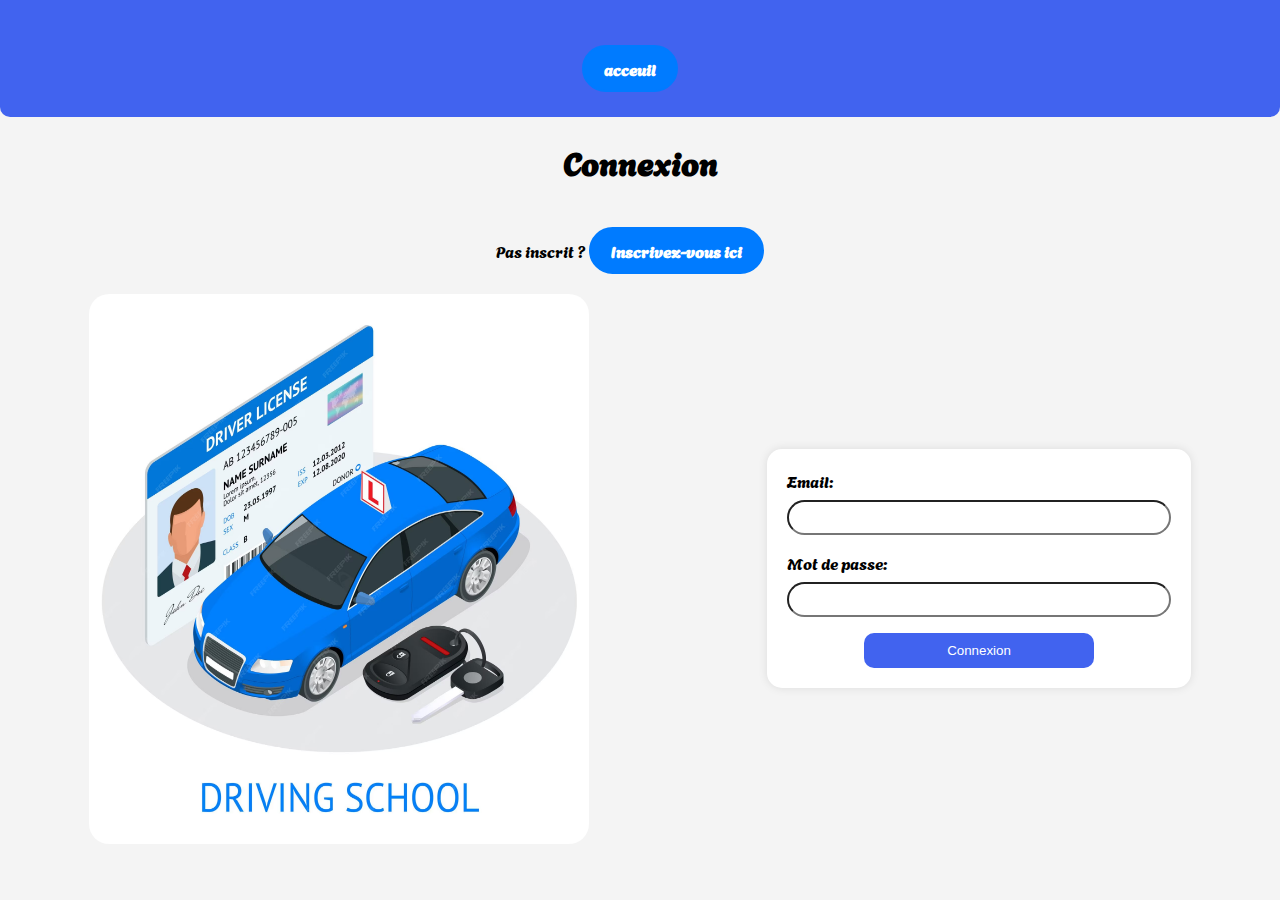
<file: templates/connexion.html>
<!DOCTYPE html>
<html lang="en">
<head>
    <meta charset="UTF-8">
    <meta name="viewport" content="width=device-width, initial-scale=1.0">
    <link rel="stylesheet" href="../static/style.css">
    <title>Connexion</title>
    <link rel="preconnect" href="https://fonts.googleapis.com">
    <link rel="preconnect" href="https://fonts.gstatic.com" crossorigin>
    <link href="https://fonts.googleapis.com/css2?family=Agbalumo&family=Inter:wght@300;700&family=Poppins:wght@300&family=Quicksand:wght@600&display=swap" rel="stylesheet">
</head>
<body>

    <div class="topbar"><a href="/">acceuil</a></div>

    <div class="titre">
        <h1>Connexion</h1>
        <p>Pas inscrit ? <a href="{{ url_for('sign') }}">Inscrivez-vous ici</a></p>    
    </div>

    <div class="form">
        <img src="/static/asset/logo.avif" alt="" width="500" height="550">
        <form id="registrationForm" action="/login" method="post">

            <label for="email">Email:</label>
            <input type="email" id="email" name="email" required>

            <label for="password">Mot de passe:</label>
            <input type="password" id="password" name="password" required>

            <button type="submit">Connexion</button>
        </form>
    </div>

</body>
</html>
</file>
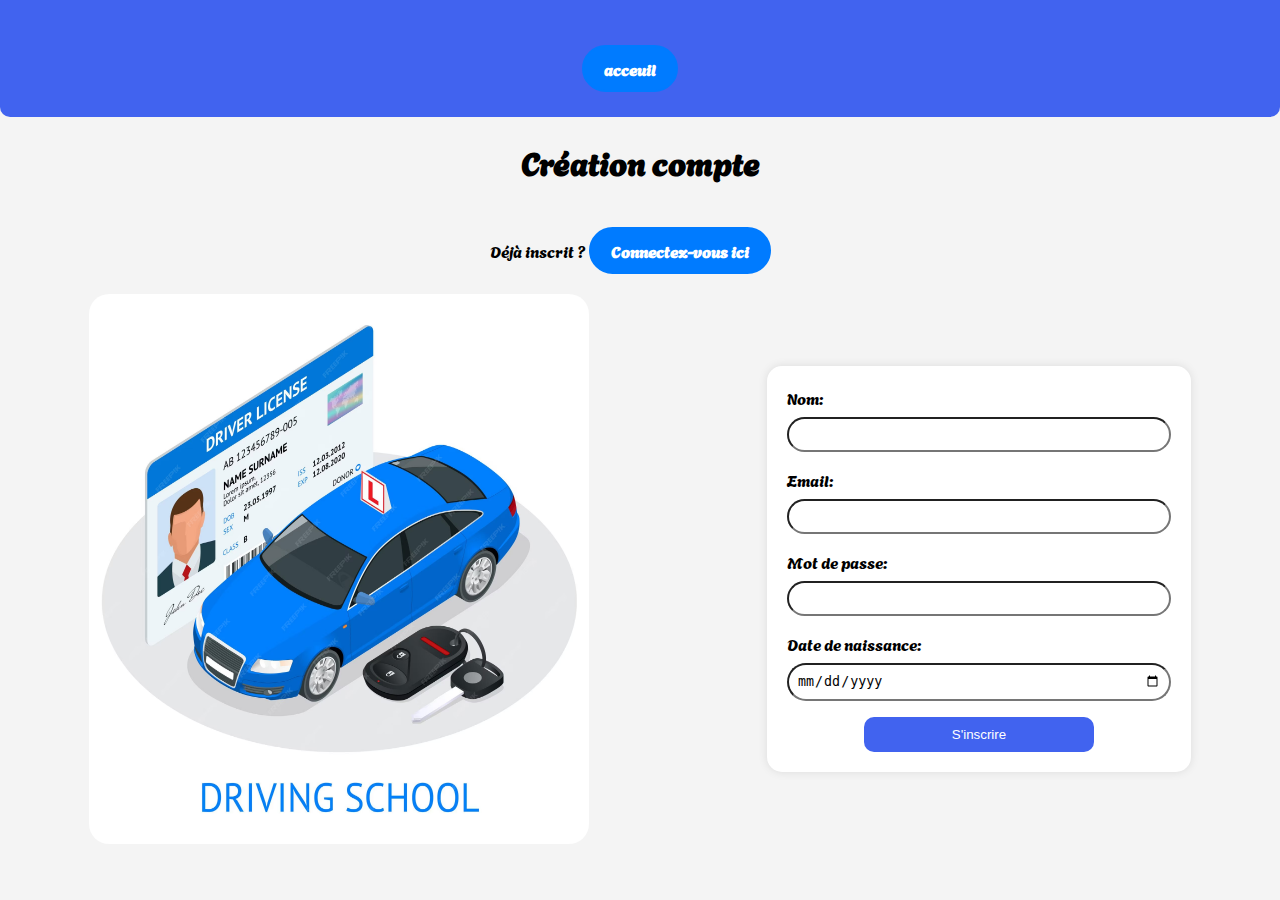
<file: templates/sign.html>
<!DOCTYPE html>
<html lang="en">
<head>
    <meta charset="UTF-8">
    <meta name="viewport" content="width=device-width, initial-scale=1.0">
    <link rel="stylesheet" href="../static/style.css">
    <title>Création de compte</title>
    <link rel="preconnect" href="https://fonts.googleapis.com">
    <link rel="preconnect" href="https://fonts.gstatic.com" crossorigin>
    <link href="https://fonts.googleapis.com/css2?family=Agbalumo&family=Inter:wght@300;700&family=Poppins:wght@300&family=Quicksand:wght@600&display=swap" rel="stylesheet">
</head>
<body>

    <div class="topbar"><a href="/">acceuil</a></div>

    <div class="titre">
        <h1>Création compte</h1>
        <p>Déjà inscrit ? <a href="{{ url_for('login') }}">Connectez-vous ici</a></p>
    </div>

    <div class="form">
        <img src="/static/asset/logo.avif" alt="" width="500" height="550">
        <form id="registrationForm" action="/sign" method="post">
            <label for="name">Nom:</label>
            <input type="text" id="name" name="name" required>

            <label for="email">Email:</label>
            <input type="email" id="email" name="email" required>

            <label for="password">Mot de passe:</label>
            <input type="password" id="password" name="password" required>

            <label for="dob">Date de naissance:</label>
            <input type="date" id="dob" name="dob" required>

            <button type="submit">S'inscrire</button>
        </form>
    </div>

</body>
</html>
</file>
<file: static/style.css>
body {
    font-family: Agbalumo, sans-serif;
    background-color: #f4f4f4;
    margin: 0;
    padding: 0;
    height: 100vh;
}

.titre {
    text-align: center;
    margin-bottom: 20px;
}

form {
    background-color: #fff;
    padding: 20px;
    border-radius: 15px;
    box-shadow: 0 0 10px rgba(0, 0, 0, 0.1);
    width: 30%;
}

.form {
    display: flex;
    align-items: center;
    justify-content: space-around;
}

label {
    display: block;
    margin-bottom: 8px;
}

input {
    width: 100%;
    padding: 8px;
    margin-bottom: 16px;
    box-sizing: border-box;
    border-radius: 30px;
}

button {
    background-color: #4163EF;
    color: #fff;
    padding: 10px;
    border: none;
    border-radius: 10px;
    cursor: pointer;
    width: 60%;
    margin-left: 20%;
}

.topbar {
    background-color: #4163EF;
    color: #000000;
    padding: 25px;
    text-align: center;
    border-radius: 0px 0px 10px 10px;
}

img {
    border-radius: 20px;
    
}

.dashboard-container {
    display: flex;
    justify-content: space-around;
    padding: 20px;
}

.dashboard-section {
    background-color: #fff;
    padding: 20px;
    border-radius: 15px;
    box-shadow: 0 0 10px rgba(0, 0, 0, 0.1);
    width: 30%;
}

.dashboard-section h2 {
    color: #333;
    border-bottom: 2px solid #ddd;
    padding-bottom: 10px;
}

a {
    display: inline-block;
    padding: 10px 20px;
    text-decoration: none;
    font-weight: bold;
    color: #fff;
    background-color: #007bff;
    border: 2px solid #007bff;
    border-radius: 40px;
    transition: background-color 0.3s, color 0.3s;
    margin-top: 20px;
    margin-right: 20px;
}

a:hover {
    background-color: #0056b3;
    color: #fff;
}
</file>
